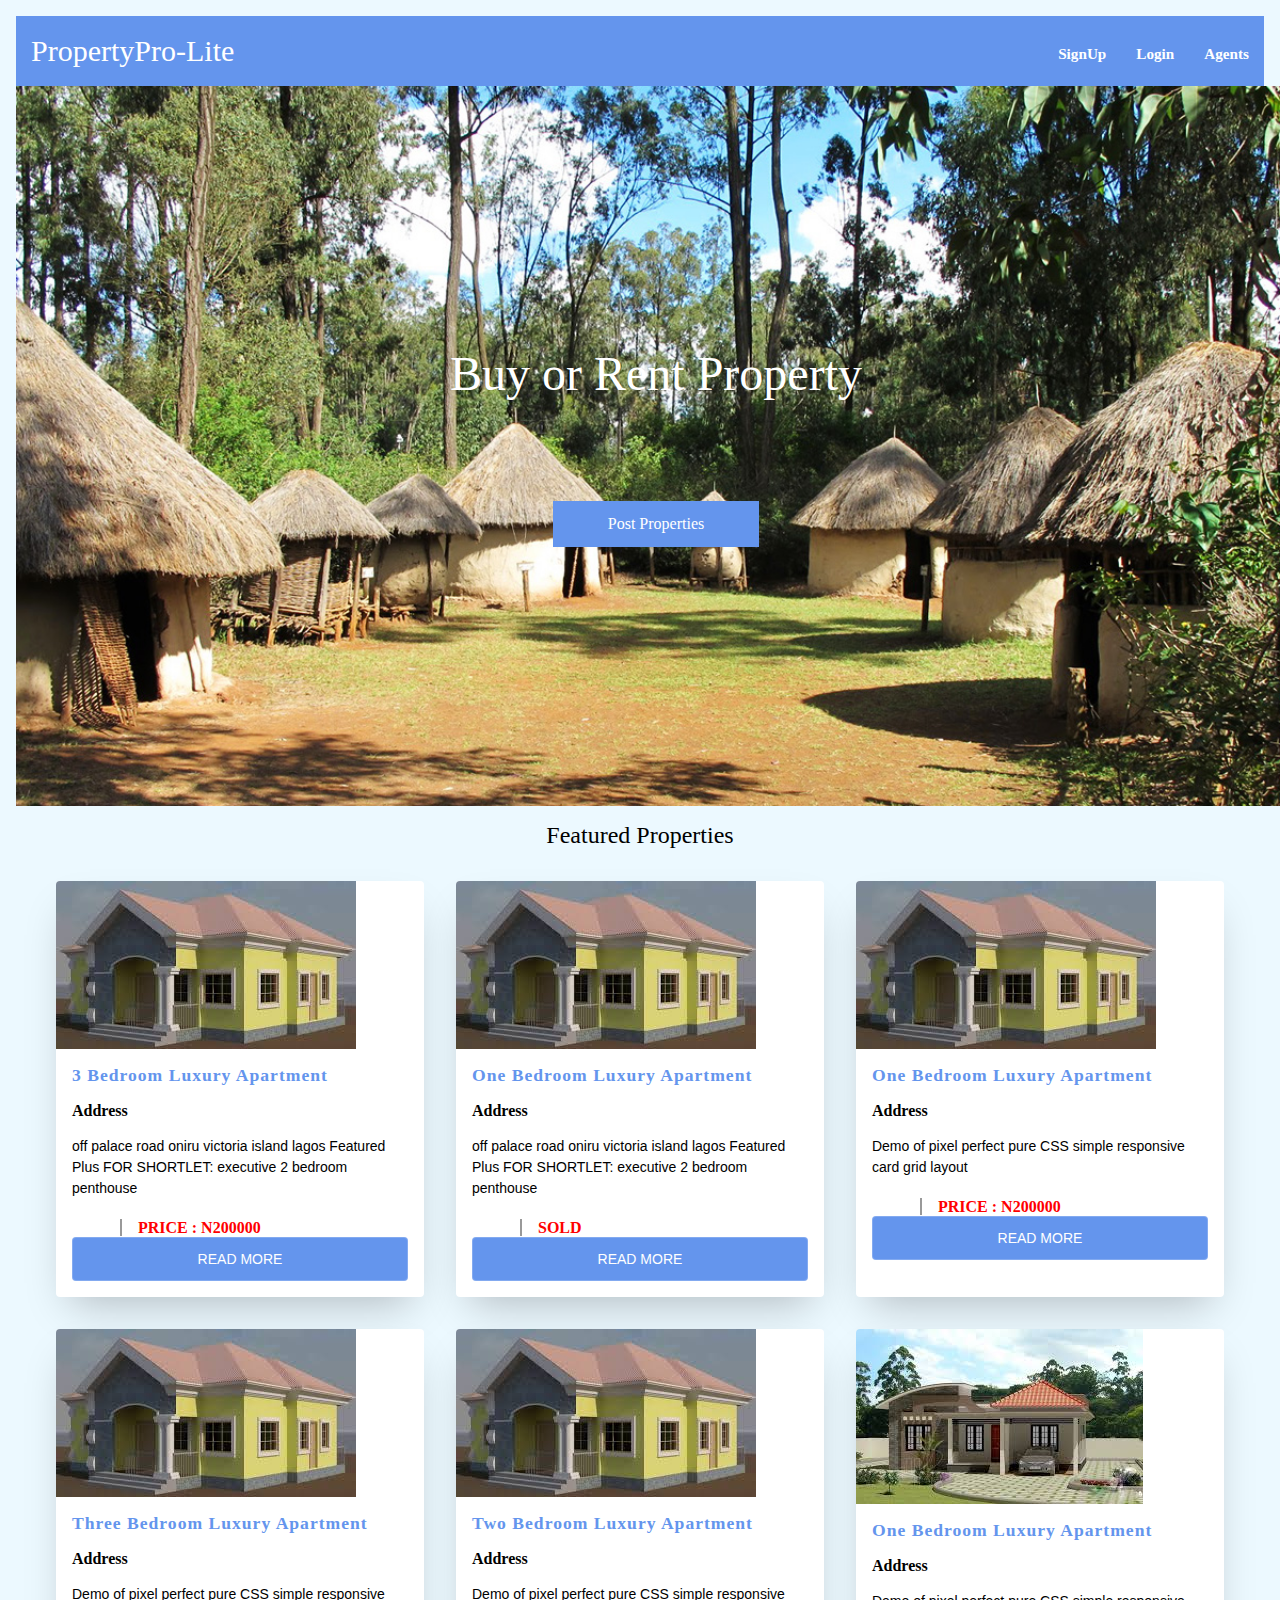
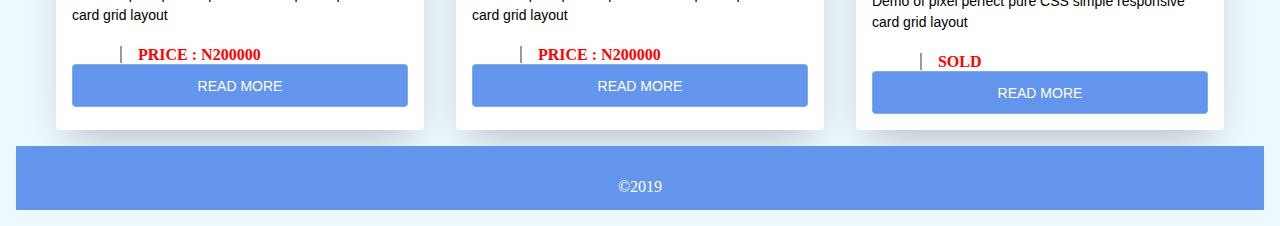
<file: index.html>
<!DOCTYPE html>
<html lang="en">
<head>
    <meta charset="UTF-8">
    <meta name="viewport" content="width=device-width, initial-scale=1.0">
    <meta http-equiv="X-UA-Compatible" content="ie=edge">
    <title>PropertyPro-Lite</title>
	<link rel="stylesheet" type="text/css" href="css/style.css"/>
	<!-- <link href="https://fonts.googleapis.com/css?family=Poppins&display=swap" rel="stylesheet">
	--> 
</head> 
<body>
    <div id ="header">
        <header class ="main-header">
     <h1 class = "app-name"><a href = "index.html">PropertyPro-Lite</a></h1>
            <ul class = "main-nav">
                <li><a href ="signup.html">SignUp</a></li>
                <li><a href ="login.html">Login</a></li>
                <li><a href ="agents.html">Agents</a></li>
            </ul>
        </header>
    </div>

    <section id="banner">
        <div id="banner-inner">
            <h1> Buy or Rent Property </h1>
            <a class="formbtn" href="advert.html">Post Properties</a>
        </div>
    </section>
		
		<div class="main">
  <h1>Featured Properties</h1>
  <ul class="cards">
    <li class="cards_item">
      <div class="card">
        <div class="card_image"><img src="images/house.jpg"></div>
        <div class="card_content">
          <h2 class="card_title">3 Bedroom Luxury Apartment</h2>
            <b><p>Address</p></b>
          <p class="card_text">off palace road oniru victoria island lagos
Featured Plus
FOR SHORTLET: executive 2 bedroom penthouse</p>
<b class='sold'>PRICE : N200000</b>
          <a href="#"><button class="btn card_btn">Read More</button></a>
        </div>
      </div>
    </li>
    <li class="cards_item">
      <div class="card">
        <div class="card_image"><img src="images/house.jpg"></div>
        <div class="card_content">
          <h2 class="card_title">One Bedroom Luxury Apartment</h2>
          <b><p>Address</p></b>
          <p class="card_text">off palace road oniru victoria island lagos
Featured Plus
FOR SHORTLET: executive 2 bedroom penthouse </p>
  <b class='sold'>SOLD</b>
          <button class="btn card_btn">Read More</button>
        </div>
      </div>
    </li>
    <li class="cards_item">
      <div class="card">
        <div class="card_image"><img src="images/house.jpg"></div>
        <div class="card_content">
          <h2 class="card_title">One Bedroom Luxury Apartment</h2>
          <b><p>Address</p></b>
          <p class="card_text">Demo of pixel perfect pure CSS simple responsive card grid layout</p>
          <b class='sold'>PRICE : N200000</b>
          <button class="btn card_btn">Read More</button>
        </div>
      </div>
    </li>
    <li class="cards_item">
      <div class="card">
        <div class="card_image"><img src="images/house.jpg"></div>
        <div class="card_content">
          <h2 class="card_title">Three Bedroom Luxury Apartment</h2>
          <b><p>Address</p></b>
          <p class="card_text">Demo of pixel perfect pure CSS simple responsive card grid layout</p>
         <b class='sold'>PRICE : N200000</b>
          <button class="btn card_btn">Read More</button>
        </div>
      </div>
    </li>
    <li class="cards_item">
      <div class="card">
        <div class="card_image"><img src="images/house.jpg"></div>
        <div class="card_content">
          <h2 class="card_title">Two Bedroom Luxury Apartment</h2>
          <b><p>Address</p></b>
          <p class="card_text">Demo of pixel perfect pure CSS simple responsive card grid layout</p>
          <b class='sold'>PRICE : N200000</b>
          <button class="btn card_btn">Read More</button>
        </div>
      </div>
    </li>
    <li class="cards_item">
      <div class="card">
        <div class="card_image"><img src="images/images.jpg"></div>
        <div class="card_content">
          <h2 class="card_title">One Bedroom Luxury Apartment</h2>
          <b><p>Address</p></b>
      <p class="card_text">Demo of pixel perfect pure CSS simple responsive card grid layout</p>
       <b class='sold'>SOLD</b>
          <button class="btn card_btn">Read More</button>
        </div>
      </div>
    </li>
  </ul>
</div>
	
    <footer class="main-footer">
            <span>&copy;2019</span>
    </footer>
    
</body>
</html>
</file>
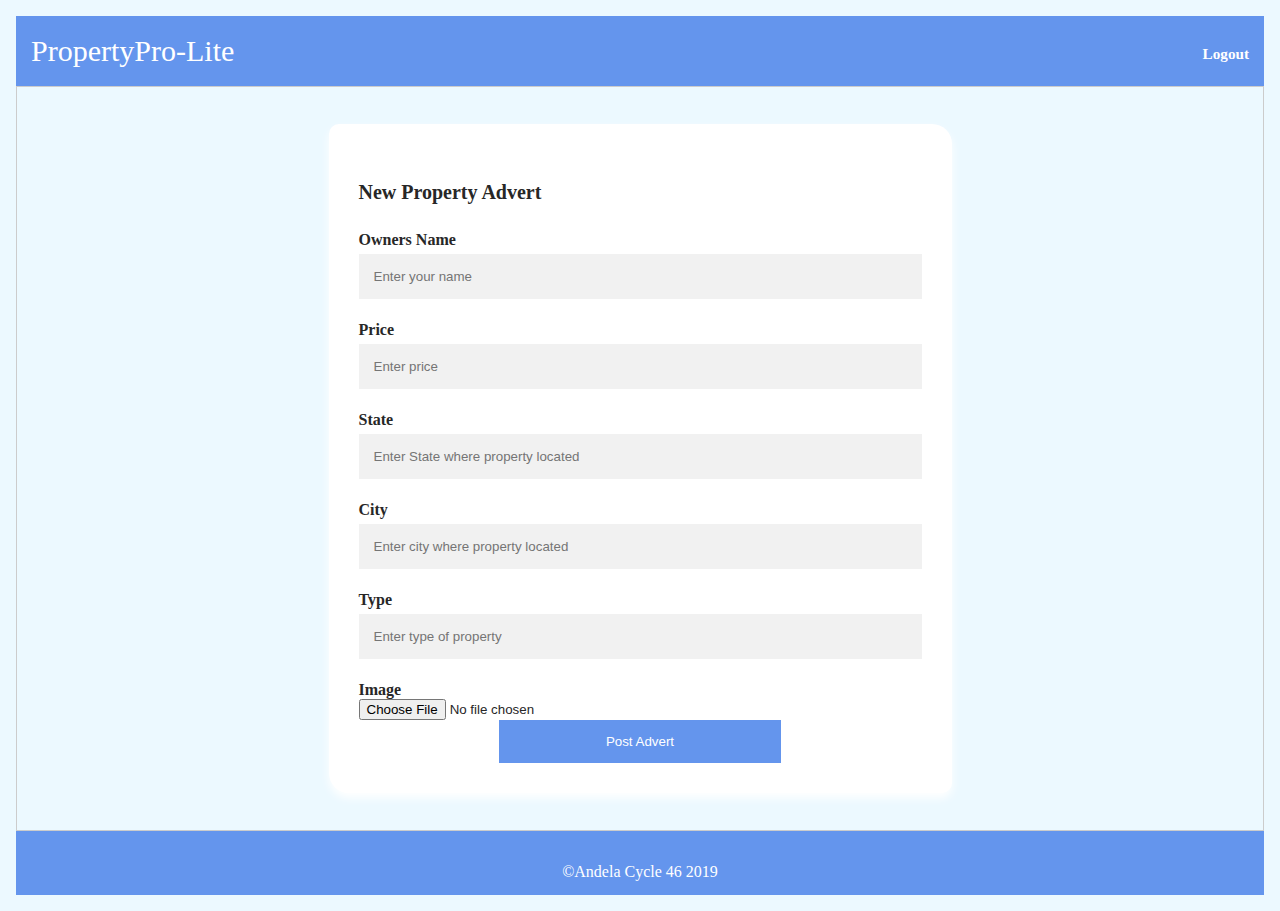
<file: advert.html>
<!DOCTYPE html>
<html lang="en">
<head>
    <meta charset="UTF-8">
    <meta name="viewport" content="width=device-width, initial-scale=1.0">
    <meta http-equiv="X-UA-Compatible" content="ie=edge">
    <title>PropertyPro-Lite</title>
    <link rel="stylesheet" type="text/css" href="css/style.css"/>
    <link href="https://fonts.googleapis.com/css?family=Poppins&display=swap" rel="stylesheet"> 
</head>
<body>
    <div id = "header">
        <header class = "main-header">
            <h1 class = "app-name"><a href = "index.html">PropertyPro-Lite</a></h1>
            <ul class = "main-nav">
                <li><a href = "index.html"></a></li>
                <li><a href = "index.html">Logout</a></li>
                
            </ul>
        </header>
    </div>

    <form action="#" style="border:1px solid #ccc">
        <div class="form-box">
          <h4>New Property Advert</h4>
      
          <label for="owner_name"><b>Owners Name</b></label>
          <input type="text" placeholder="Enter your name" name="owner_name" required>

          <label for="price"><b>Price</b></label>
          <input type="number" placeholder="Enter price" name="price" required>

          <label for="State"><b>State</b></label>
          <input type="text" placeholder="Enter State where property located" name="State" required>

          <label for="city"><b>City</b></label>
          <input type="text" placeholder="Enter city where property located" name="city" required>

          <label for="type"><b>Type</b></label>
          <input type="text" placeholder="Enter type of property" name="State" required>

          <label for="image_url"><b>Image</b></label>
          <input type="file" placeholder="image url should be less than 50 characters" name="image_url" required>
      
      
            <button type="submit" class="formbtn">Post Advert</button>
        </div>
    </form>




    <footer class="main-footer">
            <span>&copy;Andela Cycle 46 2019 </span>
    </footer>
    
</body>
</html>
</file>
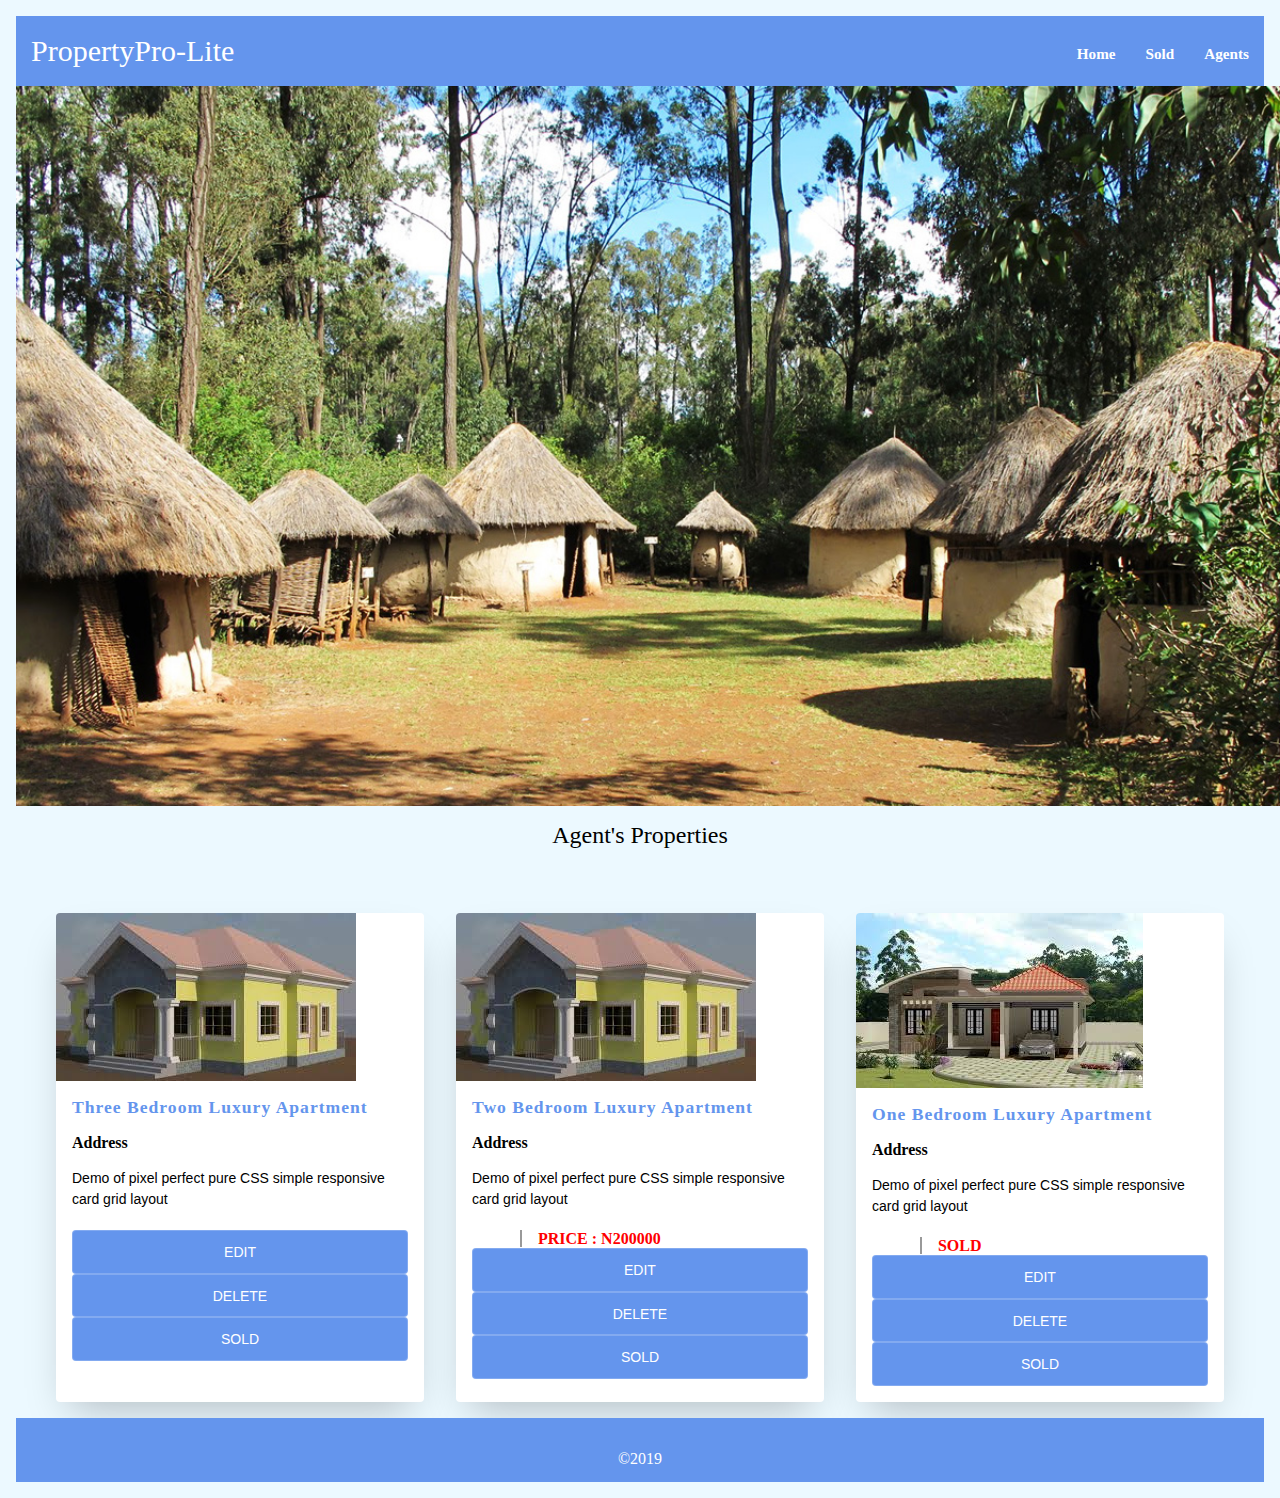
<file: agents.html>
<!DOCTYPE html>
<html lang="en">
<head>
    <meta charset="UTF-8">
    <meta name="viewport" content="width=device-width, initial-scale=1.0">
    <meta http-equiv="X-UA-Compatible" content="ie=edge">
    <title>PropertyPro-Lite</title>
    <link rel="stylesheet" type="text/css" href="css/style.css"/>
    <!-- <link href="https://fonts.googleapis.com/css?family=Poppins&display=swap" rel="stylesheet">
    --> 
</head> 
<body>
    <div id ="header">
        <header class ="main-header">
     <h1 class = "app-name"><a href = "index.html">PropertyPro-Lite</a></h1>
            <ul class = "main-nav">
                <li><a href ="index.html">Home</a></li>
                <li><a href ="sold.html">Sold</a></li>
                <li><a href ="agents.html">Agents</a></li>
            </ul>
        </header>
    </div>

    <section id="banner">
    </section>
        <div class="main">
  <h1>Agent's Properties</h1>
  <ul class="cards">
    <li class="cards_item">
    </li>
    <li class="cards_item">
    </li>
    <li class="cards_item">
    </li>
    <li class="cards_item">
      <div class="card">
        <div class="card_image"><img src="images/house.jpg"></div>
        <div class="card_content">
          <h2 class="card_title">Three Bedroom Luxury Apartment</h2>
          <b><p>Address</p></b>
          <p class="card_text">Demo of pixel perfect pure CSS simple responsive card grid layout</p>
           <a href="edit.html"><button class="btn card_btn">Edit</button></a>
         <a href="edit.html"><button class="btn card_btn">Delete</button></a>
         <a href="sold.html"> <button class="btn card_btn">Sold</button></a>
        </div>
      </div>
    </li>
    <li class="cards_item">
      <div class="card">
        <div class="card_image"><img src="images/house.jpg"></div>
        <div class="card_content">
          <h2 class="card_title">Two Bedroom Luxury Apartment</h2>
          <b><p>Address</p></b>
          <p class="card_text">Demo of pixel perfect pure CSS simple responsive card grid layout</p>
          <b class='sold'>PRICE : N200000</b>
        <a href="edit.html"><button class="btn card_btn">Edit</button></a>
         <a href="edit.html"><button class="btn card_btn">Delete</button></a>
         <a href="sold.html"> <button class="btn card_btn">Sold</button></a>
        </div>
      </div>
    </li>
    <li class="cards_item">
      <div class="card">
        <div class="card_image"><img src="images/images.jpg"></div>
        <div class="card_content">
          <h2 class="card_title">One Bedroom Luxury Apartment</h2>
          <b><p>Address</p></b>
      <p class="card_text">Demo of pixel perfect pure CSS simple responsive card grid layout</p>
       <b class='sold'>SOLD</b>
         <a href="edit.html"><button class="btn card_btn">Edit</button></a>
         <a href="edit.html"><button class="btn card_btn">Delete</button></a>
         <a href="sold.html"> <button class="btn card_btn">Sold</button></a>
        </div>
      </div>
    </li>
  </ul>
</div>
    
    <footer class="main-footer">
            <span>&copy;2019</span>
    </footer>
    
</body>
</html>
</file>
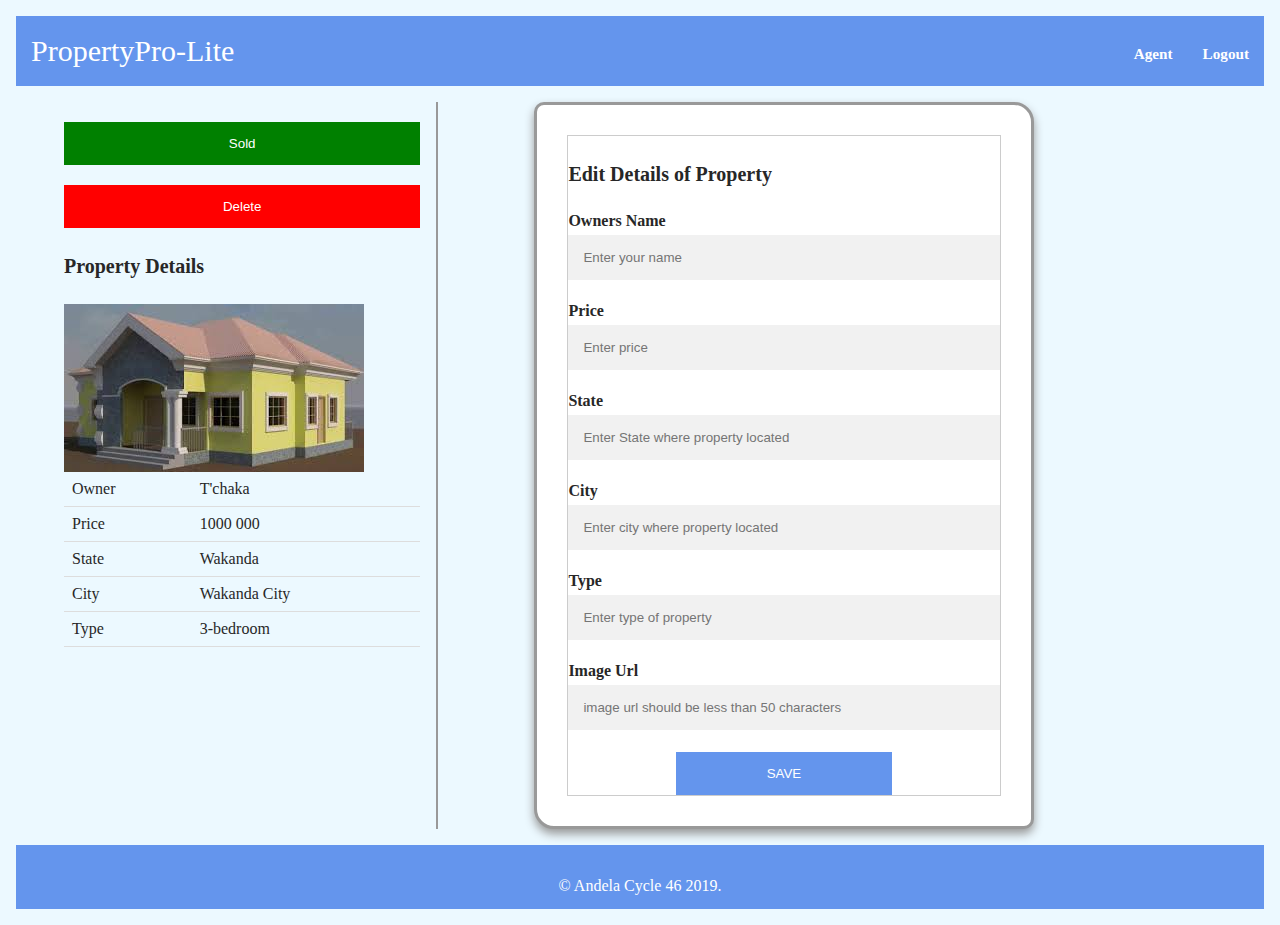
<file: edit.html>
<!DOCTYPE html>
<html lang="en">
<head>
    <meta charset="UTF-8">
    <meta name="viewport" content="width=device-width, initial-scale=1.0">
    <meta http-equiv="X-UA-Compatible" content="ie=edge">
    <title>PropertyPro-Lite</title>
    <link href="https://fonts.googleapis.com/css?family=Poppins&display=swap" rel="stylesheet"> 
    <link rel="stylesheet" type="text/css" href="css/style.css"/>
</head>
<body>
    <div id = "header">
        <header class = "main-header">
            <h1 class = "app-name"><a href = "index.html">PropertyPro-Lite</a></h1>
            <ul class = "main-nav">
                <li><a href = "agents.html">Agent</a></li>
                <li><a href = "index.html">Logout</a></li>
            </ul>
        </header>
    </div>

    <div class="column">
        <div class="property-profile">
            <button type="submit" class="markbtn">Sold</button>
            <button type="submit" class="markbtn2">Delete</button>
            <h4>Property Details</h4>

            <img src="images/house.jpg" alt="3-bedroom" style="width:320px;height:auto;max-width: 300px;" > 
            <table>
                <tr>
                <td>Owner</td>
                <td>T'chaka</td>        
                </tr>

                <tr>
                <td>Price</td>
                <td>1000 000</td>
            
                </tr>
                <tr>
                <td>State</td>
                <td>Wakanda</td>
                
                </tr>
                <tr>
                <td>City</td>
                <td>Wakanda City</td>
                
                </tr>
                <tr>
                <td>Type</td>
                <td>3-bedroom</td>
                </tr>
            </table>
        </div>
        <div class = "edit-form">
            <form action="#" style="border:1px solid #ccc">
            
                    <h4>Edit Details of Property</h4>
                
                    <label for="owner_name"><b>Owners Name</b></label>
                    <input type="text" placeholder="Enter your name" name="owner_name" required>

                    <label for="price"><b>Price</b></label>
                    <input type="number" placeholder="Enter price" name="price" required>

                    <label for="State"><b>State</b></label>
                    <input type="text" placeholder="Enter State where property located" name="State" required>

                    <label for="city"><b>City</b></label>
                    <input type="text" placeholder="Enter city where property located" name="city" required>

                    <label for="type"><b>Type</b></label>
                    <input type="text" placeholder="Enter type of property" name="State" required>

                    <label for="image_url"><b>Image Url</b></label>
                    <input type="text" placeholder="image url should be less than 50 characters" name="image_url" required>
                
                
                        <button type="submit" class="formbtn">SAVE</button>
            </form>
        </div>
    </div>

    <footer class="main-footer">
        <span>&copy; Andela Cycle 46 2019.</span>
    </footer>

</body>
</html>
</file>
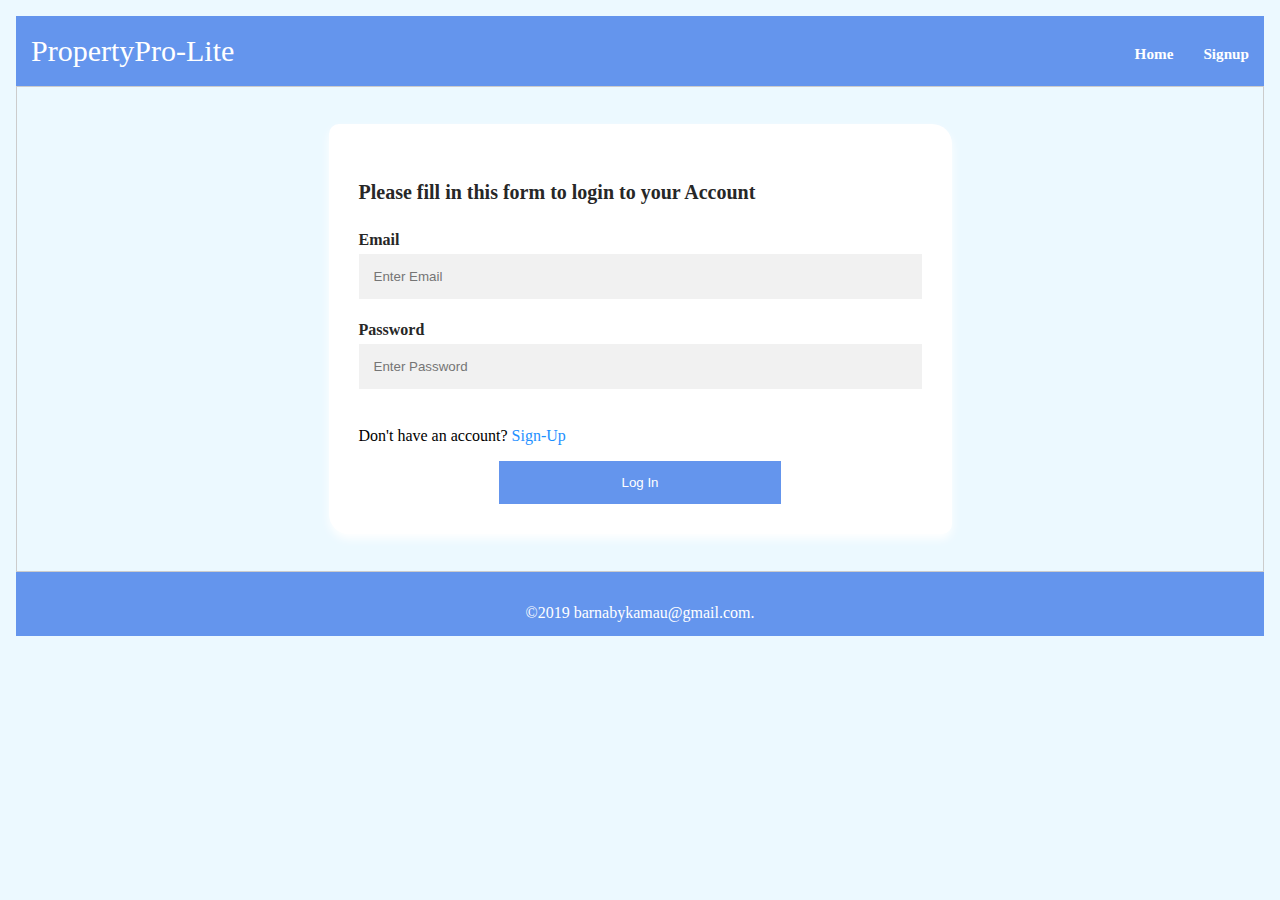
<file: login.html>
<!DOCTYPE html>
<html lang="en">
<head>
    <meta charset="UTF-8">
    <meta name="viewport" content="width=device-width, initial-scale=1.0">
    <meta http-equiv="X-UA-Compatible" content="ie=edge">
    <title>Login</title>
    <link rel="stylesheet" type="text/css" href="css/style.css"/>
    <link href="https://fonts.googleapis.com/css?family=Poppins&display=swap" rel="stylesheet"> 
</head>
<body>
    <div id = "header">
        <header class = "main-header">
            <h1 class = "app-name"><a href = "index.html">PropertyPro-Lite</a></h1>
            <ul class = "main-nav">
                <li><a href = "index.html">Home</a></li>
                <li><a href = "signup.html">Signup</a></li>
            </ul>
        </header>
    </div>

    

    <form action="#" style="border:1px solid #ccc">
            <div class="form-box">
              <h4>Please fill in this form to login to your Account</h4>
          
              <label for="email"><b>Email</b></label>
              <input type="text" placeholder="Enter Email" name="email" required>
    
              <label for="psw"><b>Password</b></label>
              <input type="password" placeholder="Enter Password" name="psw" required>
              
              <p>Don't have an account? <a href="signup.html" style="color:dodgerblue">Sign-Up</a></p>
          
                <button type="submit" class="formbtn">Log In</button>
            </div>
    </form>

    <footer class="main-footer">
        <span>&copy;2019 barnabykamau@gmail.com.</span>
    </footer>

</body>
</html>
</file>
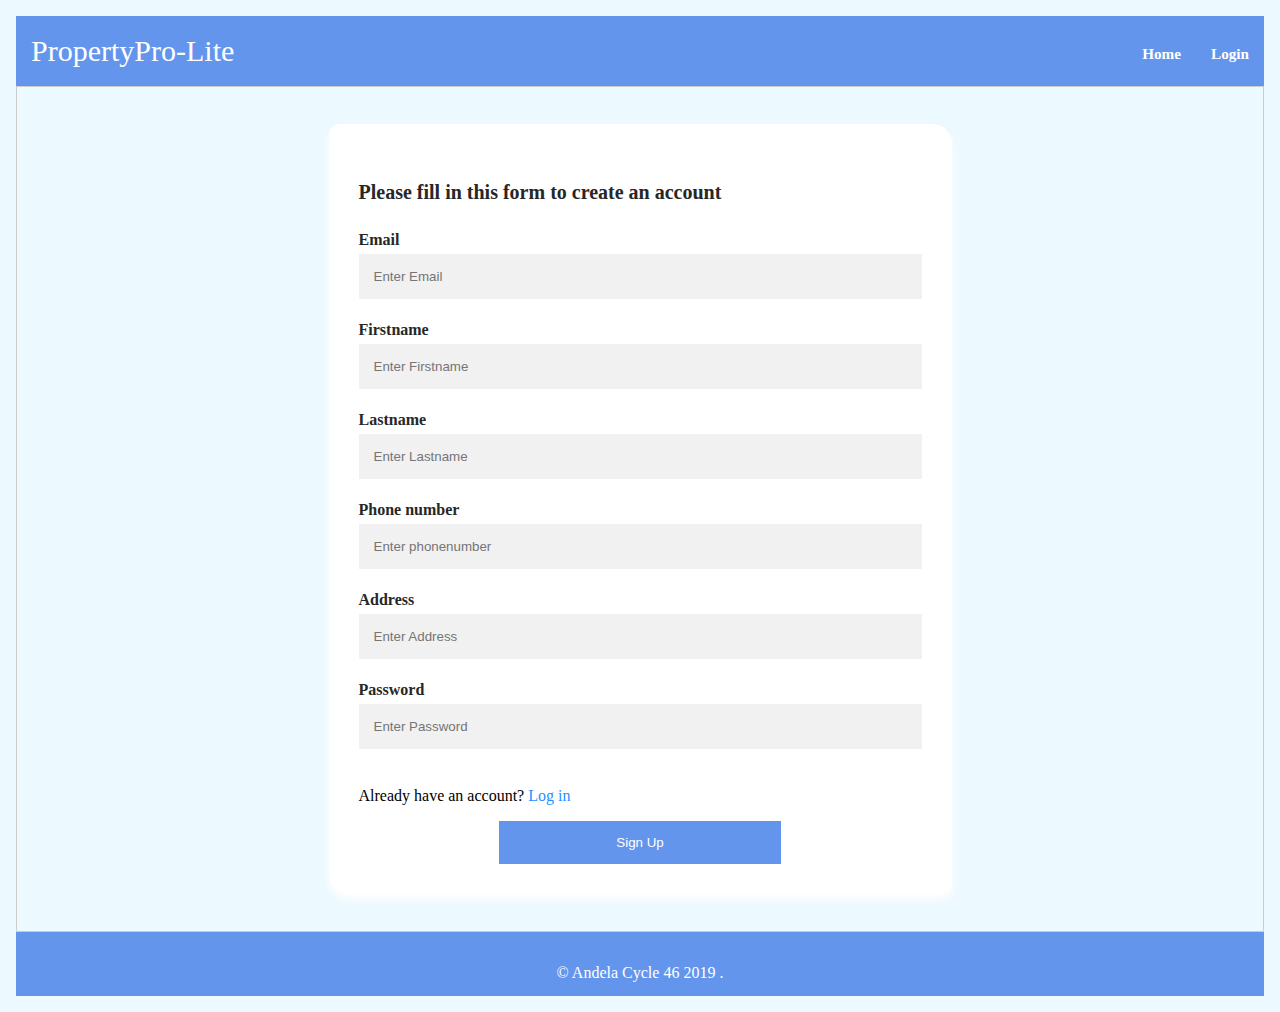
<file: signup.html>
<!DOCTYPE html>
<html lang="en">
<head>
    <meta charset="UTF-8">
    <meta name="viewport" content="width=device-width, initial-scale=1.0">
    <meta http-equiv="X-UA-Compatible" content="ie=edge">
    <title>Sign-Up</title>
    <link rel="stylesheet" type="text/css" href="css/style.css"/>
    <link href="https://fonts.googleapis.com/css?family=Poppins&display=swap" rel="stylesheet"> 
</head>
<body>
    <div id = "header">
        <header class = "main-header">
     <h1 class = "app-name"><a href = "index.html">PropertyPro-Lite</a></h1>
            <ul class = "main-nav">
                <li><a href = "index.html">Home</a></li>
                <li><a href = "login.html">Login</a></li>
            </ul>
        </header>
    </div>

    

    <form action="#" style="border:1px solid #ccc">
            <div class="form-box">
              <h4>Please fill in this form to create an account</h4>
          
              <label for="email"><b>Email</b></label>
              <input type="text" placeholder="Enter Email" name="email" required>
    
              <label for="firstname"><b>Firstname</b></label>
              <input type="text" placeholder="Enter Firstname" name="firstname" required>

              <label for="Lastname"><b>Lastname</b></label>
              <input type="text" placeholder="Enter Lastname" name="lastname" required>
    
              <label for="Phonenumber"><b>Phone number</b></label>
              <input type="text" placeholder="Enter phonenumber" name="phonenumber" required>

              <label for="Address"><b>Address</b></label>
              <input type="text" placeholder="Enter Address" name="address" required>
          
              <label for="psw"><b>Password</b></label>
              <input type="password" placeholder="Enter Password" name="psw" required>
              
              <p>Already have an account? <a href="login.html" style="color:dodgerblue">Log in</a></p>
          
                <button type="submit" class="formbtn">Sign Up</button>
            </div>
    </form>

    <footer class="main-footer">
        <span>&copy; Andela Cycle 46 2019 .</span>
    </footer>

</body>
</html>
</file>
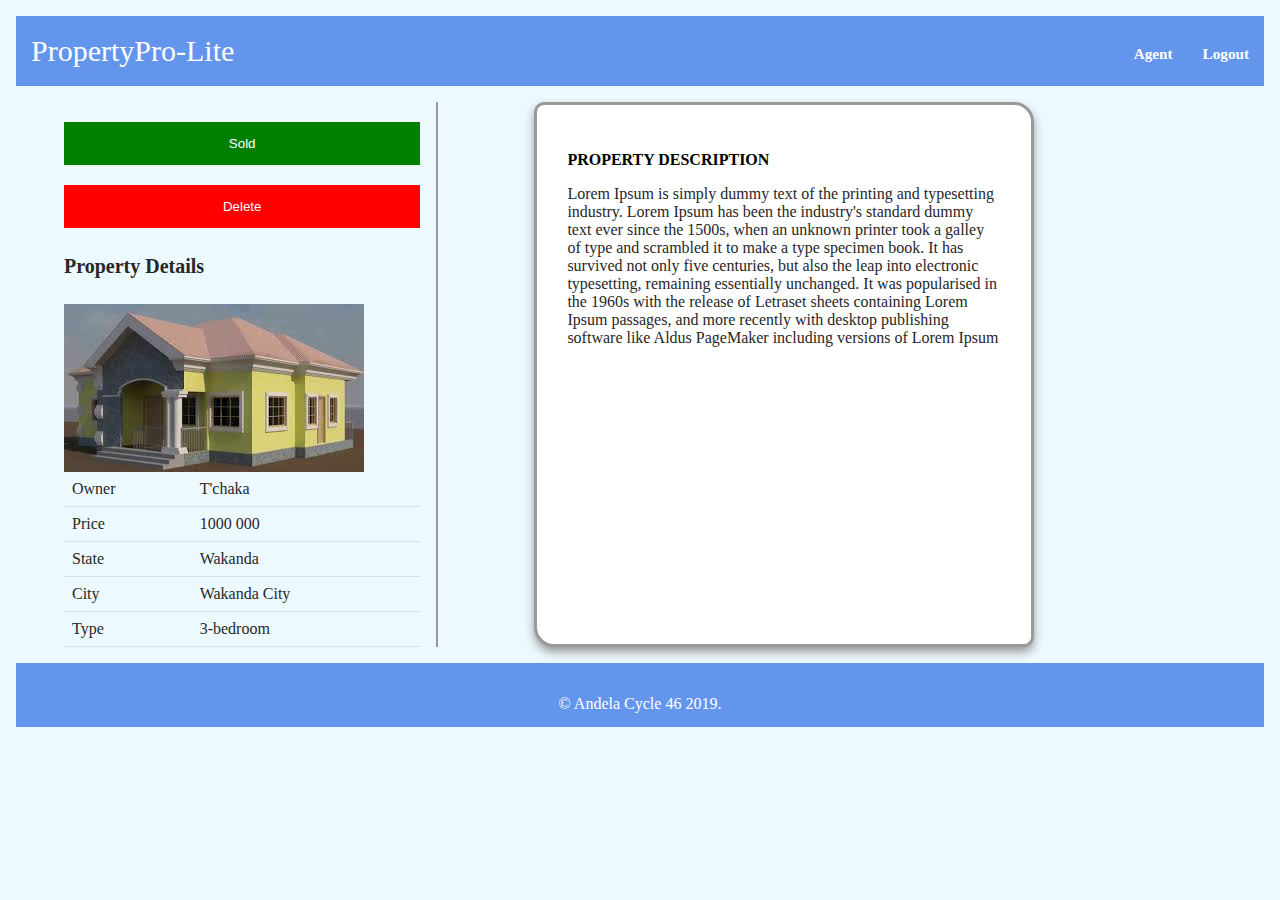
<file: view_property.html>
<!DOCTYPE html>
<html lang="en">
<head>
    <meta charset="UTF-8">
    <meta name="viewport" content="width=device-width, initial-scale=1.0">
    <meta http-equiv="X-UA-Compatible" content="ie=edge">
    <title>PropertyPro-Lite</title>
    <link href="https://fonts.googleapis.com/css?family=Poppins&display=swap" rel="stylesheet"> 
    <link rel="stylesheet" type="text/css" href="css/style.css"/>
</head>
<body>
    <div id = "header">
        <header class = "main-header">
            <h1 class = "app-name"><a href = "index.html">PropertyPro-Lite</a></h1>
            <ul class = "main-nav">
                <li><a href = "agents.html">Agent</a></li>
                <li><a href = "index.html">Logout</a></li>
            </ul>
        </header>
    </div>

    <div class="column">
        <div class="property-profile">
            <button type="submit" class="markbtn">Sold</button>
            <button type="submit" class="markbtn2">Delete</button>
            <h4>Property Details</h4>

            <img src="images/house.jpg" alt="3-bedroom" style="width:320px;height:auto;max-width: 300px;" > 
            <table>
                <tr>
                <td>Owner</td>
                <td>T'chaka</td>        
                </tr>

                <tr>
                <td>Price</td>
                <td>1000 000</td>
            
                </tr>
                <tr>
                <td>State</td>
                <td>Wakanda</td>
                
                </tr>
                <tr>
                <td>City</td>
                <td>Wakanda City</td>
                
                </tr>
                <tr>
                <td>Type</td>
                <td>3-bedroom</td>
                </tr>
            </table>
        </div>
        <div class = "edit-form">
        <p><b>PROPERTY DESCRIPTION</b></p>
        Lorem Ipsum is simply dummy text of the printing and typesetting industry. Lorem Ipsum has been the industry's standard dummy text ever since the 1500s, when an unknown printer took a galley of type and scrambled it to make a type specimen book. It has survived not only five centuries, but also the leap into electronic typesetting, remaining essentially unchanged. It was popularised in the 1960s with the release of Letraset sheets containing Lorem Ipsum passages, and more recently with desktop publishing software like Aldus PageMaker including versions of Lorem Ipsum
        <p>
       
        </p>
        </div>
    </div>

    <footer class="main-footer">
        <span>&copy; Andela Cycle 46 2019.</span>
    </footer>

</body>
</html>
</file>
<file: css/style.css>
* {
    box-sizing: border-box;
}

body{
    margin: 0;
    padding:0;
    font-family: 'Poppins', sans-serif;
    overflow-x: hidden;
}
h1,h2,h3,p{
    color: black;
}

h4{
    font-size: 20px;
}


#header{
    background-color:cornflowerblue;
    overflow-x: hidden;
}

.app-name {
    font-size: 1.35em;
    margin: 0;
}
.main-nav {
    margin-top: 5px;
}
.app-name a,
.main-nav a {
    text-align: center;
    display: block;
    padding: 10px 15px;
}
.main-nav a {
    font-size: .95em;
    font-weight: 700;
    color:white
}
.main-nav a:hover {
    color:#ffb3ff;
}

.main-header {
    padding-top: .5em;
    padding-bottom: .5em;
}

.app-name a{
      color:white;
      font-size: 30px;
}

a {
    text-decoration: none;
}

ul {
    margin: 0;
    padding: 0;
    list-style: none;
}

.main-footer {
    position: relative ;
    height: 50px;
    background:cornflowerblue;
    padding: 2em 0;
    bottom: 0px;
    left: 0px;
    right: 0px;
    margin-bottom: 0px;
    text-align: center;
}


.main-footer span{
    color: white
}

.container {
    width:85%;
    margin: 0;
    overflow: hidden;
}

.form-box{
    /* box-sizing: border-box;
    position: absolute;
    top: 75%;
    left: 50%;
    transform: translate(-50%, -50%); */
    background: #fff;
    padding: 30px;
    border: 0px solid cornflowerblue;
    box-shadow:0 5px 10px #fff;
    border-radius: 10px 20px;
    /* margin-top:10%; */ 
}

.form-box p{
    text-shadow: none;
    color:black;
}


input[type=text],input[type=number] , input[type=password],textarea {
  width: 100%;
  padding: 15px;
  margin: 5px 0 22px 0;
  display: inline-block;
  border: none;
  background: #f1f1f1;
  }
  
input[type=text]:focus, input[type=password]:focus, textarea:focus {
  background-color: #ddd;
  outline: none;
  }

  

.formbtn,.markbtn,.markbtn2 {
  background-color:cornflowerblue;
  color: white;
  padding: 14px 20px;
  margin: 8px 0;
  border: none;
  cursor: pointer;
    width: 50%;
    display:block;
    margin: 0 auto;
  }

#banner {
    height: 80vh;
    width: 100vw;
    background-image: url('../images/Bomas-of-Kenya.jpg');
    background-size:cover;
    background-position: center center;
    background-attachment: scroll;
    display: flex;
    justify-content: center;
    align-items: center;
    text-align: center;
    
}

#banner-inner h1 {
    font-size: 3em;
    margin-top: 0px;
    margin-bottom: 100px;
    font-weight: 500;
    color: #fff;
    overflow: hidden;
}

.sold{
  color: red;
}
.property {
  padding: 1em;
  background: #ddd;
  border-radius: .35em;
    margin: 10px 10px;
    cursor: pointer;
}

/* .property:hover{
  transform: scale(1.1);
  transition: all ease 500ms;
} */

#one{
    background-image:url(mud.jpg);
    background-size: cover;
}

#two{
    background-image:url(hut2.jpg);
    background-size: cover;
}

.column {
    display: flex;
    flex-grow: 1;
    border: none;
}

.property-profile{
    border-right-style: groove;
    padding: 0em;
    margin: 1em 3em;
    border-right: 2px solid #999;
    padding-right: 1em;
    width: 30%;
}
table {
    border-collapse: collapse;
    width: 100%;
  }
  
  th, td {
    padding: 8px;
    text-align: left;
    border-bottom: 1px solid #ddd;
  }
  
  tr:hover {background-color:#f5f5f5;}

.edit-form{
    margin: 1em 3em;
    width: 40%;
    background: #fff;
    padding: 30px;
    border: 3px solid #999;
    box-shadow:0 5px 10px #999;
    border-radius: 10px 20px;
    flex-direction: column;
}


.markbtn,.markbtn2,.button{
    background-color: green;
    margin-top: 20px;
    width: 100%;
}
.button1,.button2{
    font-size: 15px;
    color: #fff;
    border-radius: 8px;
    background-color: green;
    cursor: pointer;
}

.markbtn2,.button2{
    background-color: red;
}

.btnsold{
    background-color: red;
    font-size: 16px;
    color: #fff;
    width: 100%;
}

.vacant,.sold{
    border-left-style: groove;
    padding: 0em;
    margin: 1em 3em;
    border-left: 2px solid #999;
    padding-left: 1em;
}

.row{
    margin-top: 30px;
}

.property-advert {
  padding: 1em;
  background: #BBB5B5;
  border-radius: .35em;
    margin: 0 .5em .8em;
    border: 2px solid #999;

}

.property-advert:hover{
  transform: scale(1.1);
  transition: all ease 500ms;
}

.property-advert p,.property-advert h3{
  color:white;
}

@media (max-width: 575px) {
    .property{
        height:200px;
        margin: 0;
        margin-bottom:20px; 
    }

    .column{
        flex-direction: column;
    }

    .property-profile{
        width:auto;
        margin: 0;
        margin-left:10px; 
        margin-bottom: 25px;
    }

    .adverts{
        display: flex;
        flex-direction: column;
      }

    .edit-form{
        width:auto;
        margin: 0;
        padding: 
    }

    .vacant{
        width:auto;
        margin: 0;
        margin-left:10px; 
        margin-bottom: 25px;
    }

    .sold{
        width:auto;
        margin: 0;
        margin-left:10px; 
        margin-bottom: 25px;
    }
}


@media (min-width: 769px) {
    .main-header,.main-nav, .column,.adverts{
      display: flex;
      flex-wrap: wrap;
    }

    .main-header {
        flex-direction: column;
        align-items: center;
    }

    .form-box{
        display: inline-flex;
        
    }

    /* .adverts{
        display: flex;
        flex-direction: column;
      }
     */
      .property{
          height:400px;
      }
      .row {
        display: flexl;
    width: 90%;
    margin: 0 auto;
    }

    .property-advert{
        display: inline-flex;
        flex: auto;
        height:100px;
     
    }
}


@media (min-width: 1025px) {
    .form-box{
        display: flex;
        flex-direction: column;
        justify-content: space-between;
        margin:3% 25%;
        width: 50%;
        /* justify-content: center; */
    }
    .main-header{
        flex-direction: row;
        justify-content: space-between;
    }

    .adverts{
        display: flex;
        flex-grow: 1;
        flex:1;
        flex-direction: row;
    }

    .vacant{
        width: 25%;
        
    }

    .sold{
        width: 25%;
    }

    .property{
        height: 200px;
    }

    .row {
        margin-top: 30px;
        flex-wrap:wrap;
        align-items: center;
        justify-content: center;
        display: flex;
    width: 100%;
    }

    .property-advert{
        display: flex;
        flex-grow: 1;
        flex:1 1 30%;
        height: 250px;
    }
   
}

*,
*::before,
*::after {
  box-sizing: border-box;
}

html {
  background-color: #ecf9ff;
}

body {
  color: #272727;
  font-family: 'Quicksand', serif;
  font-style: normal;
  font-weight: 400;
  letter-spacing: 0;
  padding: 1rem;
}

.main{
  max-width: 1200px;
  margin: 0 auto;
}

h1 {
    font-size: 24px;
    font-weight: 400;
    text-align: center;
}

img {
  height: auto;
  max-width: 100%;
  vertical-align: middle;
}

.btn {
  color: #ffffff;
  padding: 0.8rem;
  font-size: 14px;
  text-transform: uppercase;
  border-radius: 4px;
  font-weight: 400;
  display: block;
  width: 100%;
  cursor: pointer;
  border: 1px solid rgba(255, 255, 255, 0.2);
  background: cornflowerblue;
}

.btn:hover {
  background-color: cornflowerblue;
}

.cards {
  display: flex;
  flex-wrap: wrap;
  list-style: none;
  margin: 0;
  padding: 0;
}

.cards_item {
  display: flex;
  padding: 1rem;
}

@media (min-width: 40rem) {
  .cards_item {
    width: 50%;
  }
}

@media (min-width: 56rem) {
  .cards_item {
    width: 33.3333%;
  }
}

.card {
  background-color: white;
  border-radius: 0.25rem;
  box-shadow: 0 20px 40px -14px rgba(0, 0, 0, 0.25);
  display: flex;
  flex-direction: column;
  overflow: hidden;
}

.card_content {
  padding: 1rem;
}

.card_title {
  color: cornflowerblue;
  font-size: 1.1rem;
  font-weight: 700;
  letter-spacing: 1px;
  text-transform: capitalize;
  margin: 0px;
}

.card_text {
  color: black;
  font-size: 0.875rem;
  line-height: 1.5;
  margin-bottom: 1.25rem;    
  font-weight: 400px;
  font-family: arial;
  font-style: bold: ;
}
</file>
